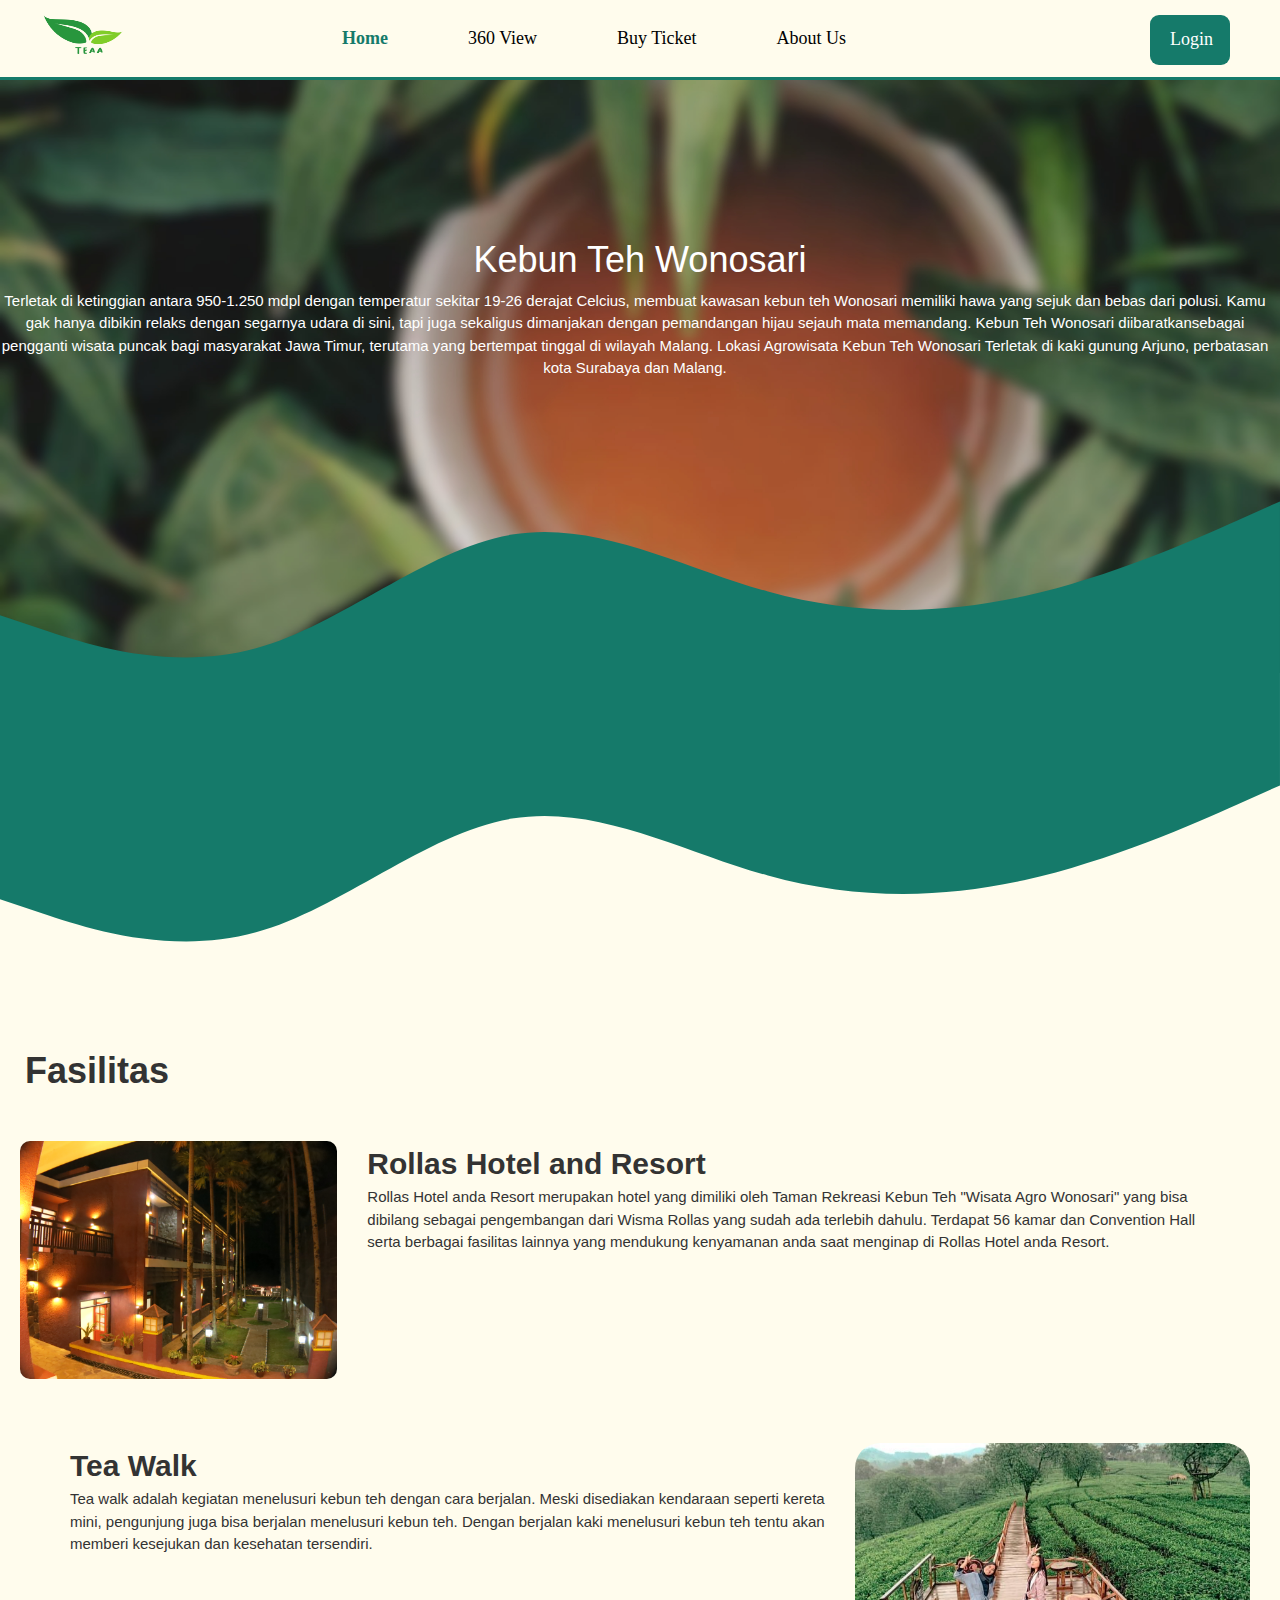
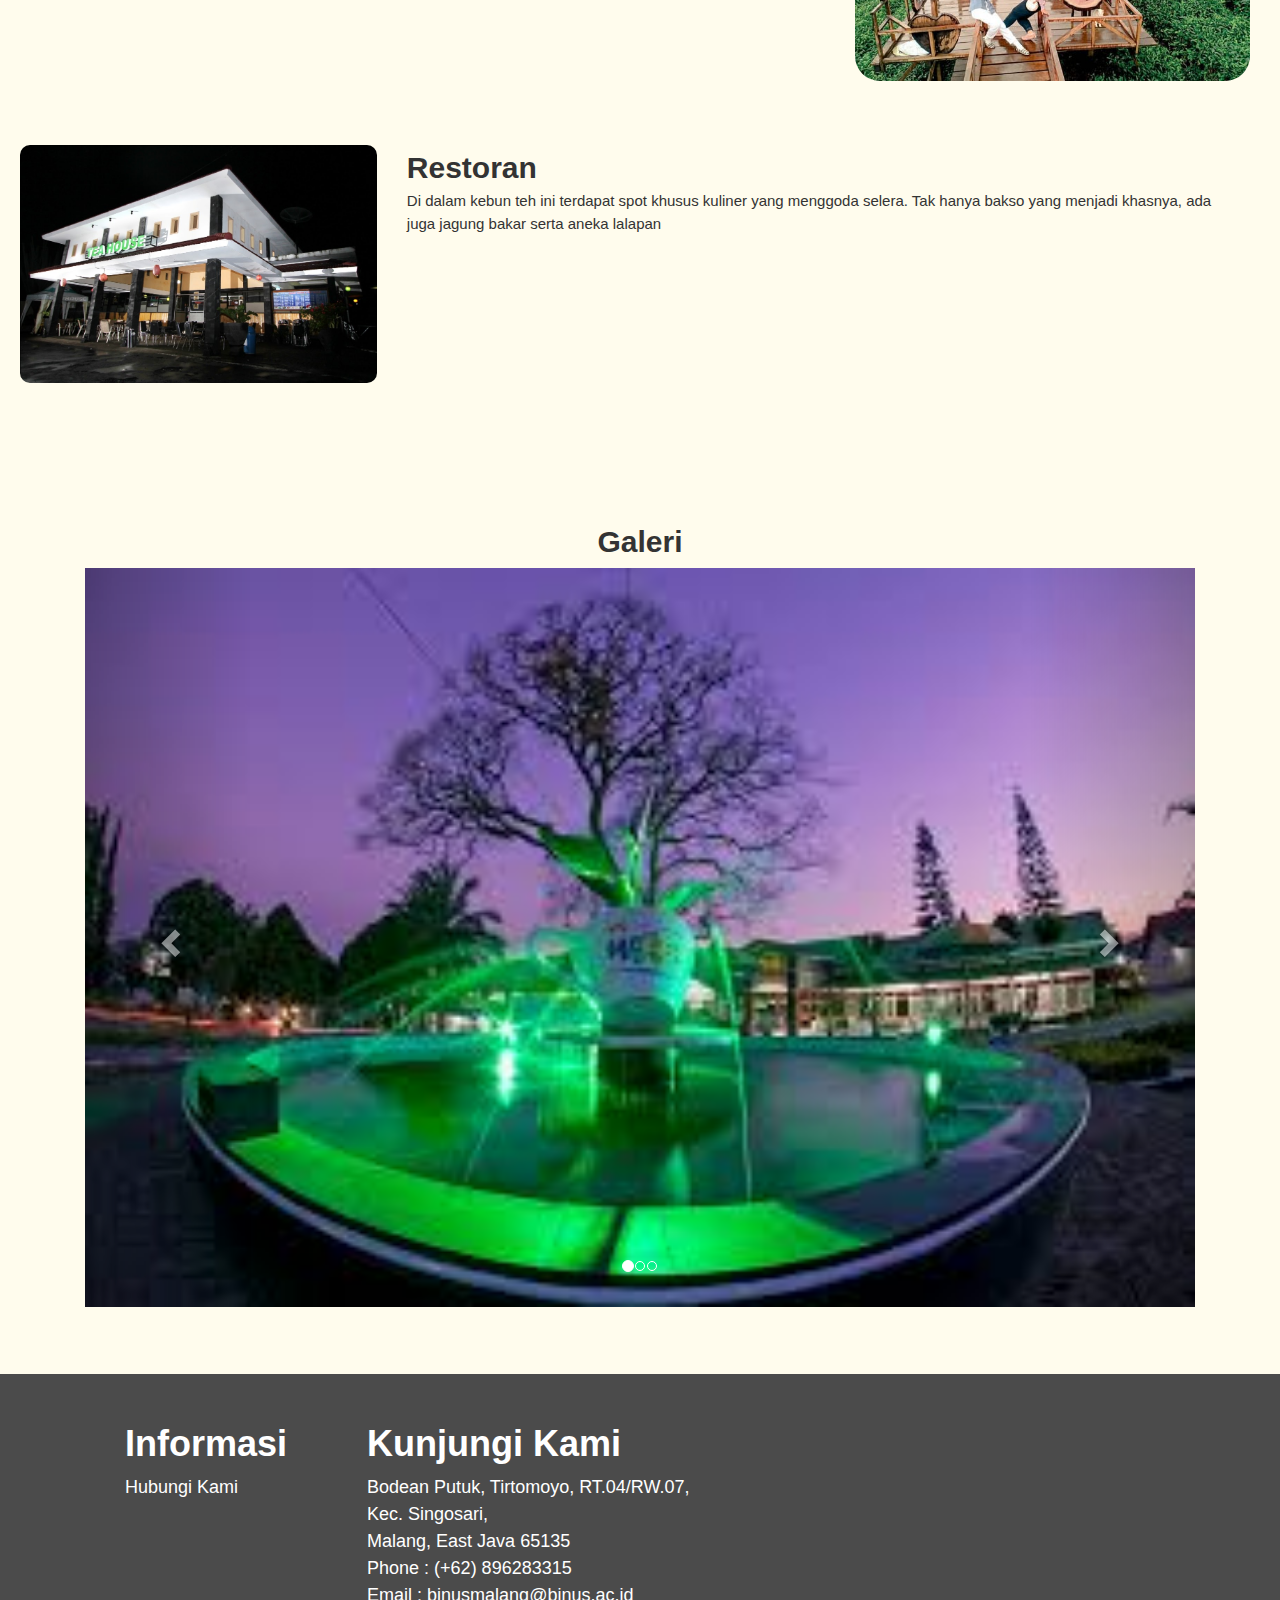
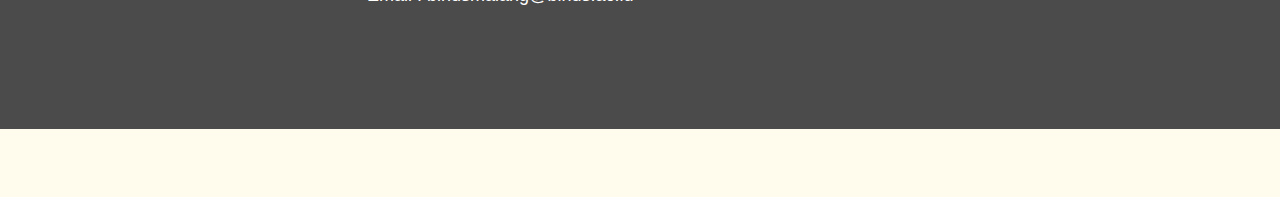
<file: index.html>
<!DOCTYPE html>
<html lang="en">
<head>
    <meta charset="UTF-8">
    <meta http-equiv="X-UA-Compatible" content="IE=edge">
    <meta name="viewport" content="width=device-width, initial-scale=1">
    <title>Homepage</title>

    <!--Bootstrap CSS-->
    <link rel="stylesheet" href="frontend/Bootstrap/css/bootstrap.css">
    <link rel="stylesheet" href="frontend/Bootstrap/css/bootstrap-grid.css">
    <link rel="stylesheet" href="frontend/Bootstrap/css/bootstrap-grid.min.css">
    <link rel="stylesheet" href="frontend/Bootstrap/css/bootstrap-grid.rtl.css">
    <link rel="stylesheet" href="https://maxcdn.bootstrapcdn.com/bootstrap/3.4.1/css/bootstrap.min.css">

    <!--Style-->
    <link rel="stylesheet" href="frontend/styles/stylepage.css">
    <link rel="stylesheet" href="https://www.w3schools.com/w3css/4/w3.css">
    <script src="https://ajax.googleapis.com/ajax/libs/jquery/3.5.1/jquery.min.js"></script>
    <script src="https://maxcdn.bootstrapcdn.com/bootstrap/3.4.1/js/bootstrap.min.js"></script>
</head>

<body class="backgro">

    <!--Navbar-->
    <div class="topnav">
      <img class="image_logo" src="frontend/Photo/logo2.jpeg" alt="Logo">   
      <a class="active" href="index.html"><strong>Home</strong></a>
      <a  href="360degree.html">360 View</a>
      <a href="buytiket.html">Buy Ticket</a>
      <a href= "AboutUs.html">About Us</a>
      <a href="login2.html" class="btn btn-primary"
          role="button"
          >Login</a>
  </div>

  
      <!--introduction-->
      <header class="text-center">
        <div class="backgroundimg">
        <div class="judul">
          <h1>Kebun Teh Wonosari</h1>
          <p>Terletak di ketinggian antara 950-1.250 mdpl dengan temperatur sekitar 19-26 derajat Celcius, membuat
            kawasan kebun teh Wonosari memiliki hawa yang sejuk dan bebas dari polusi. Kamu gak hanya dibikin relaks
            dengan segarnya udara di sini, tapi juga sekaligus dimanjakan dengan pemandangan hijau sejauh mata memandang. 
            Kebun Teh Wonosari diibaratkansebagai pengganti wisata puncak bagi masyarakat Jawa Timur, terutama yang bertempat 
            tinggal di wilayah Malang. Lokasi Agrowisata Kebun Teh Wonosari Terletak di kaki gunung Arjuno, perbatasan kota 
            Surabaya dan Malang.</p>
         </div>
           </div>
          </div>
      </header>


       <!--slicer-->
       <svg xmlns="http://www.w3.org/2000/svg" viewBox="0 0 1440 320">
        <path fill="#157a6a" fill-opacity="1" d="M0,160L48,176C96,192,192,224,288,197.3C384,171,480,85,576,69.3C672,53,768,107,864,133.3C960,160,1056,160,1152,138.7C1248,117,1344,75,1392,53.3L1440,32L1440,320L1392,320C1344,320,1248,320,1152,320C1056,320,960,320,864,320C768,320,672,320,576,320C480,320,384,320,288,320C192,320,96,320,48,320L0,320Z"></path>
      </svg>
      <svg xmlns="http://www.w3.org/2000/svg" viewBox="0 0 1440 320">
        <path fill="#157a6a" fill-opacity="1" d="M0,160L48,176C96,192,192,224,288,197.3C384,171,480,85,576,69.3C672,53,768,107,864,133.3C960,160,1056,160,1152,138.7C1248,117,1344,75,1392,53.3L1440,32L1440,0L1392,0C1344,0,1248,0,1152,0C1056,0,960,0,864,0C768,0,672,0,576,0C480,0,384,0,288,0C192,0,96,0,48,0L0,0Z"></path>
      </svg>


       <!--First text-->
       <div class="faci">
        <h1><b>Fasilitas</b></h1>
       </div>
       <!--Fasility 1-->
       <div class="fasility1">
         <img class="img1" src="frontend/Photo/yoi.jpg" alt="" width="412" height="238" allowfullscreen="">
          <p >
            <b>Rollas Hotel and Resort</b><br>
            Rollas Hotel anda Resort merupakan hotel yang dimiliki oleh Taman Rekreasi Kebun Teh "Wisata Agro Wonosari" yang bisa
            dibilang sebagai pengembangan dari Wisma Rollas yang sudah ada terlebih dahulu. Terdapat 56 kamar dan Convention Hall 
            serta berbagai fasilitas lainnya yang mendukung kenyamanan anda saat menginap di Rollas Hotel anda Resort.
          </p>
        </div>
        <div class="facility2">
            <p>
              <b>Tea Walk</b><br>
              Tea walk adalah kegiatan menelusuri kebun teh dengan cara berjalan. Meski disediakan kendaraan seperti kereta mini,
              pengunjung juga bisa berjalan menelusuri kebun teh. Dengan berjalan kaki menelusuri kebun teh tentu akan memberi 
              kesejukan dan kesehatan tersendiri.
            </p>
            <img class="imagur2" src="frontend/Photo/teawalk.jpg" alt="" width="412" height="238">
          </div>

          <div class="facility3">
            <img class="img3" src="frontend/Photo/restoran.JPG" alt=""  width="412" height="238">
            <p>
              <b>Restoran</b><br>
              Di dalam kebun teh ini terdapat spot khusus kuliner yang menggoda selera. Tak hanya bakso yang menjadi khasnya,
              ada juga jagung bakar serta aneka lalapan
            </p>
          </div>

    
        <!--Galeri-->

        <div class="container"> 
          <h2><b>Galeri</b></h2>  
          <div id="myCarousel" class="carousel slide" data-ride="carousel">
            <!-- Indicators -->
            <ol class="carousel-indicators">
              <li data-target="#myCarousel" data-slide-to="0" class="active"></li>
              <li data-target="#myCarousel" data-slide-to="1"></li>
              <li data-target="#myCarousel" data-slide-to="2"></li>
            </ol>
 
            
            <!-- Wrapper for slides -->
            <div class="carousel-inner">
              <div class="item active">
                <img src="frontend/Photo/airmancur.jpg" alt="Los Angeles" style="width:100%;">
              </div>
        
              <div class="item">
                <img src="frontend/Photo/kebunteh1.jpg" alt="Chicago" style="width:100%;">
              </div>
            
              <div class="item">
                <img src="frontend/Photo/kebunteh2.jpg" alt="New york" style="width:100%;">
              </div>
            </div>
 
            
            <!-- Left and right controls -->
            <a class="left carousel-control" href="#myCarousel" data-slide="prev">
              <span class="glyphicon glyphicon-chevron-left"></span>
              <span class="sr-only">Previous</span>
            </a>
            <a class="right carousel-control" href="#myCarousel" data-slide="next">
              <span class="glyphicon glyphicon-chevron-right"></span>
              <span class="sr-only">Next</span>
            </a>
          </div>
        </div>
        <br><br><br>

        
               <!--Footer page-->
               <div class="footer-dark">
              <footer>
        <div class="container ">
            <div class="rowes">
                <div class="item">
                    <h3>Informasi</h3>
                    <ul>
                        <li><a href="#">Hubungi Kami</a></li>
                    </ul>
                </div>
                <div class="item">
                    <h3>Kunjungi Kami</h3>
                    <ul>
                        <li><a href="#">Bodean Putuk, Tirtomoyo, RT.04/RW.07,  </a></li>
                        <li><a href="#">Kec. Singosari,</a></li>
                        <li><a href="#">Malang, East Java 65135</a></li>
                        <li><a href="#">Phone : (+62) 896283315</a></li>
                        <li><a href="#">Email : binusmalang@binus.ac.id</a></li>
                    </ul>
                </div>
                <div class="maps">
                  <iframe src="https://www.google.com/maps/embed?pb=!1m14!1m8!1m3!1d15810.8438477921!2d112.6422814!3d-7.8203873!3m2!1i1024!2i768!4f13.1!3m3!1m2!1s0x0%3A0x1b4684ca99aa8076!2sKEBUN%20TEH%20WONOSARI%20(WISATA%20AGRO%20WONOSARI)!5e0!3m2!1sid!2sid!4v1622510606137!5m2!1sid!2sid" width="412" height="238" style="border:0;" allowfullscreen="" loading="lazy"></iframe>
                </div>
            </div>
        </div>
    </footer>
</div>
    <!--Java CSS-->
    <script type="text/javascript" src="frontend/Bootstrap/js/bootstrap.bundle.js"></script>
    <script type="text/javascript" src="frontend/styles/transitionpage.js"></script>
</body>
</html>
</file>
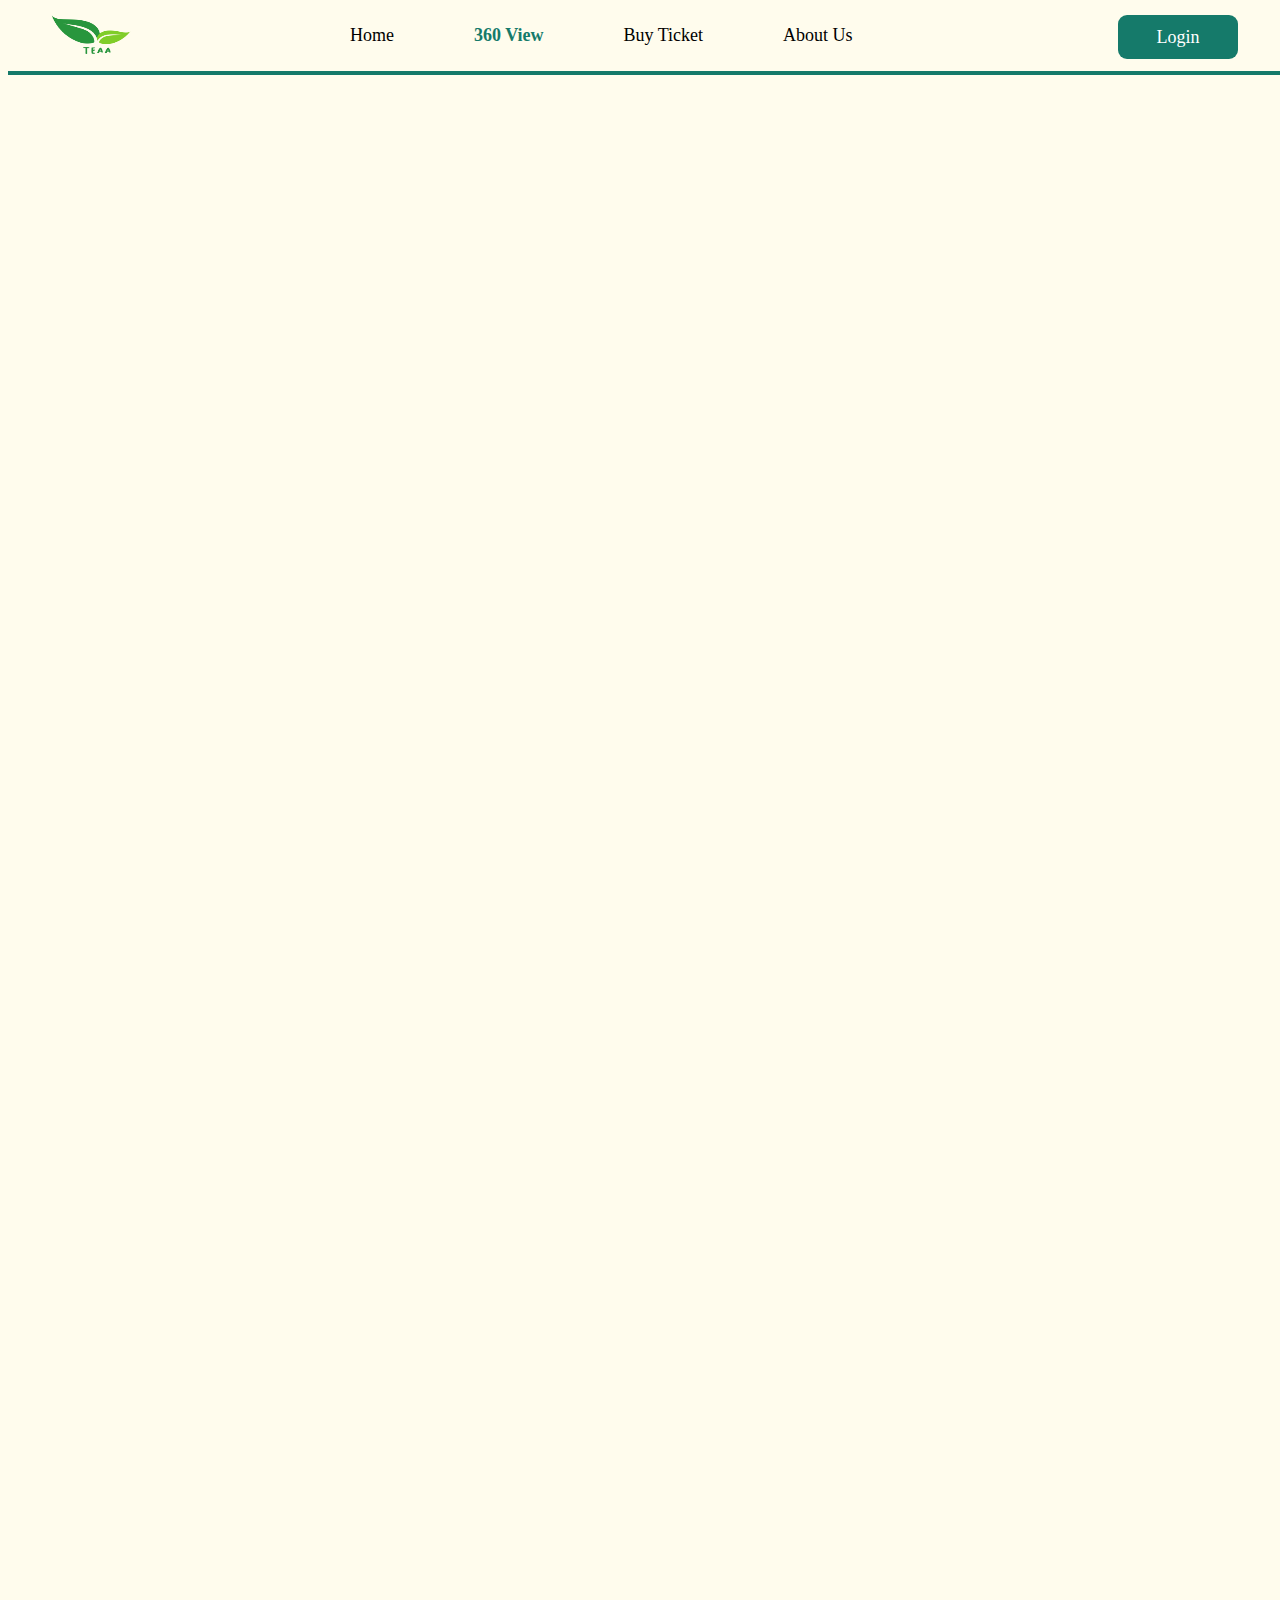
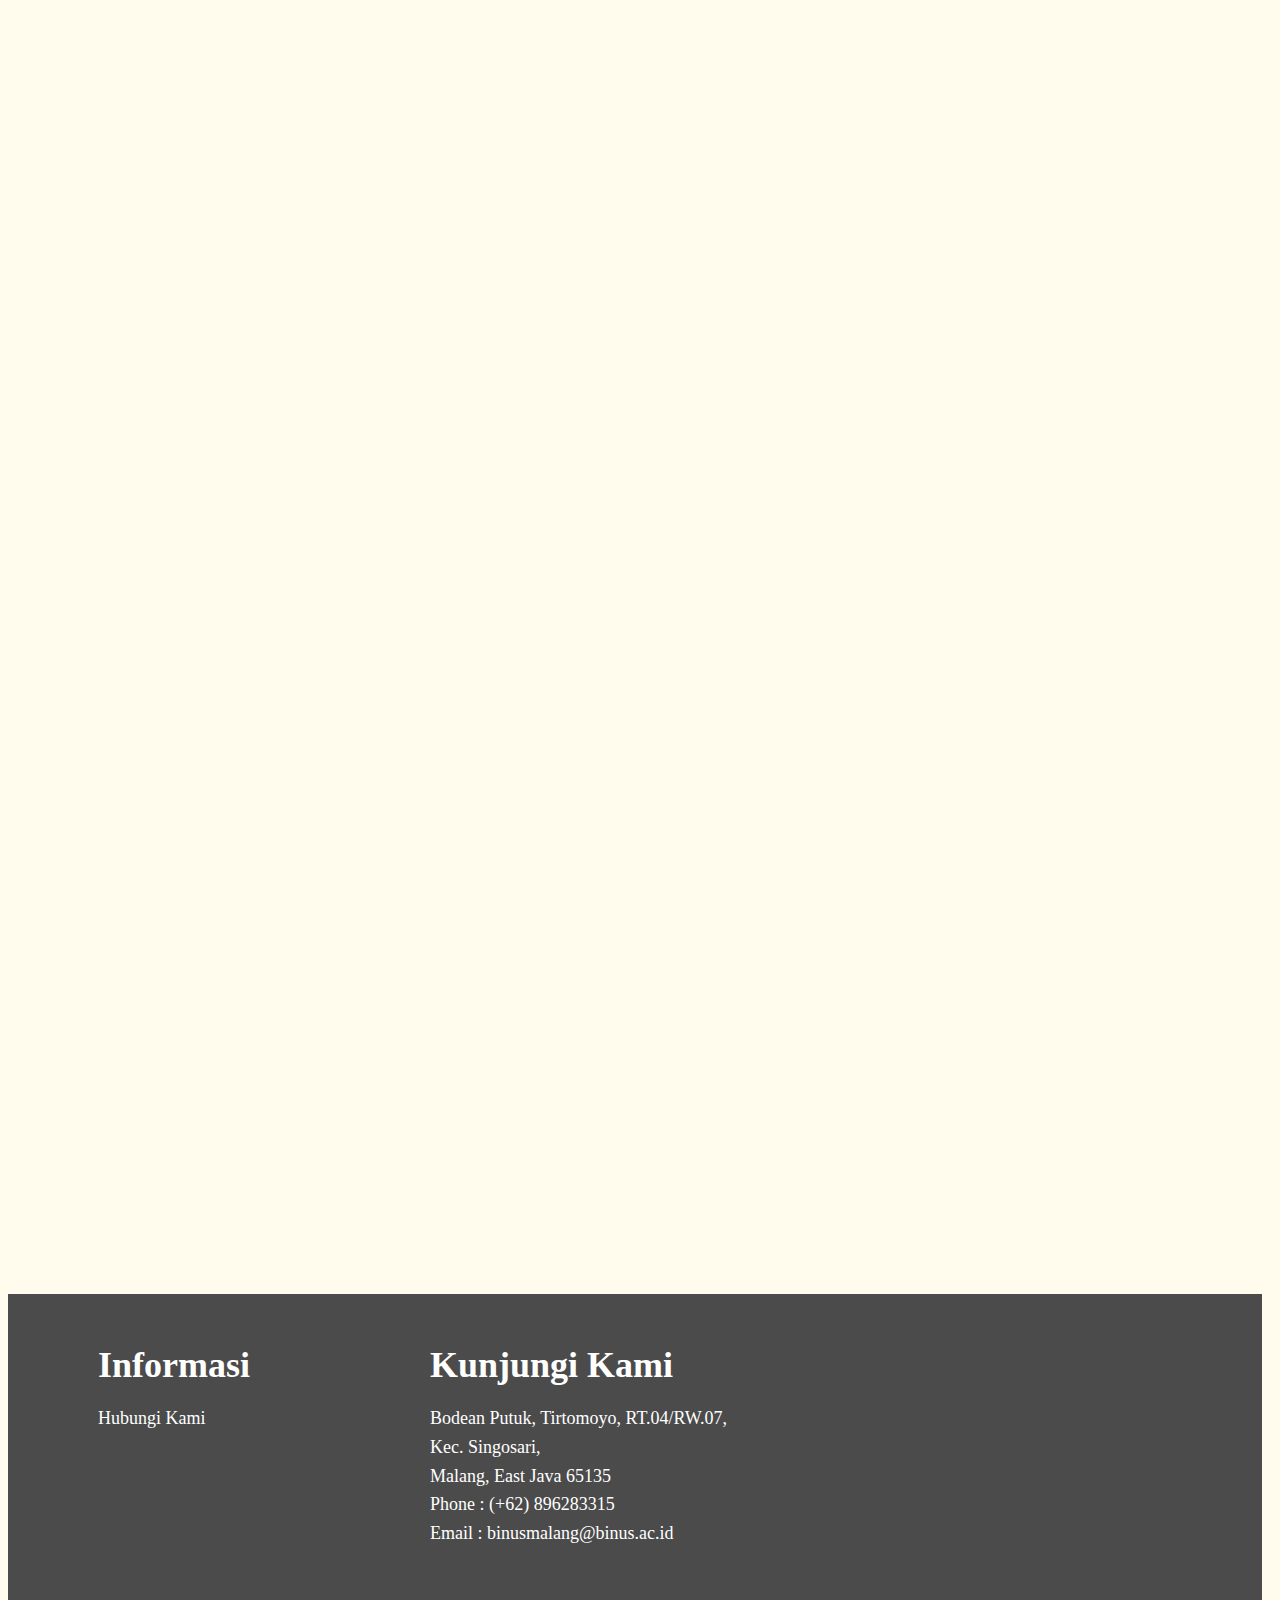
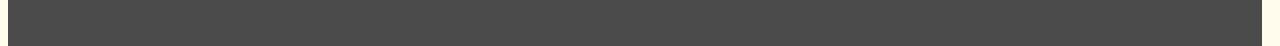
<file: 360degree.html>
<!DOCTYPE html>
<html lang="en">
  <head>
    <meta charset="UTF-8" />
    <title>360view</title>
    <link
      rel="stylesheet"
      type="text/css"
      href="frontend/styles/360style.css"
    />
  </head>
  <body>
    <div class="topnav">
      <img class="image_logo" src="frontend/Photo/logo2.jpeg" alt="Logo" />

      <a href="index.html">Home</a>
      <a class="active" href="360degree.html"><strong>360 View</strong></a>
      <a href="buytiket.html">Buy Ticket</a>
      <a href="AboutUs.html">About Us</a>
      <a
        href="login2.html"
        class="btn btn-primary"
        role="button"
        data-bs-toggle="button"
        >Login</a
      >
    </div>

    <div class="isi">
      <br />
      <br />
      <br />
      <br />
      <br />
      <br />
      <iframe
        src="https://www.google.com/maps/embed?pb=!4v1622131360326!6m8!1m7!1sCAoSLEFGMVFpcE9vX0tBWTJRUUlWYkx0OWg3WlNsbUl2azI5SG1Qb3Q4aGJlRjVS!2m2!1d-7.820765000000001!2d112.6413922!3f260!4f10!5f0.7820865974627469"
        width="550"
        height="450"
        style="border: 0"
        allowfullscreen=""
        loading="lazy"
      ></iframe>

      <iframe
        src="https://www.google.com/maps/embed?pb=!4v1622131210887!6m8!1m7!1sCAoSLEFGMVFpcE1hakVieUtlalFPeEJ1d0tEWXM1RDdiZUp4anhwMTFuWU5KYW9w!2m2!1d-7.8216135!2d112.6425772!3f40!4f0!5f0.7820865974627469"
        width="550"
        height="450"
        style="border: 0"
        allowfullscreen=""
        loading="lazy"
      ></iframe>

      <iframe
        src="https://www.google.com/maps/embed?pb=!4v1622131451494!6m8!1m7!1sCAoSLEFGMVFpcE14MXplUFhLZHpmdnB0bTh1dWozZTYwYTZUd1oxQkc4UUtIcU1W!2m2!1d-7.820363299999999!2d112.6435934!3f280!4f10!5f0.7820865974627469"
        width="550"
        height="450"
        style="border: 0"
        allowfullscreen=""
        loading="lazy"
      ></iframe>

      <iframe
        src="https://www.google.com/maps/embed?pb=!4v1622131471814!6m8!1m7!1sCAoSLEFGMVFpcFBjWHlFRlFCOTVuNF95RVVoMjR1NzBxaXFJajdJX1RtNUw5MEZx!2m2!1d-7.820363299999999!2d112.6435934!3f20!4f0!5f0.7820865974627469"
        width="550"
        height="450"
        style="border: 0"
        allowfullscreen=""
        loading="lazy"
      ></iframe>

      <iframe
        src="https://www.google.com/maps/embed?pb=!4v1622131497922!6m8!1m7!1sCAoSLEFGMVFpcE5RelNIV1JJOXNHQnlBOUg4dWhtYXJrSy1tVS1TUWNtZkxOZ0Ja!2m2!1d-7.830519000000001!2d112.697103!3f0!4f0!5f0.7820865974627469"
        width="550"
        height="450"
        style="border: 0"
        allowfullscreen=""
        loading="lazy"
      ></iframe>

      <iframe
        src="https://www.google.com/maps/embed?pb=!4v1622131517023!6m8!1m7!1sCAoSLEFGMVFpcE5zcXpRVDFxOWRSajAzaXVxTERLbU85ekhWSFA5a3RzWUZxVnNz!2m2!1d-7.8226472!2d112.6417167!3f300!4f10!5f0.7820865974627469"
        width="550"
        height="450"
        style="border: 0"
        allowfullscreen=""
        loading="lazy"
      ></iframe>

      <iframe
        src="https://www.google.com/maps/embed?pb=!4v1622131537108!6m8!1m7!1sCAoSLEFGMVFpcFBieDdIdU9zNVlSYktjTHI1Q0tVUU9ueGFON2hkSzdHa2lGdTZK!2m2!1d-7.8034634!2d112.626494!3f280!4f0!5f0.7820865974627469"
        width="550"
        height="450"
        style="border: 0"
        allowfullscreen=""
        loading="lazy"
      ></iframe>

      <iframe
        src="https://www.google.com/maps/embed?pb=!4v1622131554366!6m8!1m7!1sCAoSLEFGMVFpcE1CZk9BOU1NQzcxM1A2dWh3bDktQjM5QUV2My1TLU9xNm81RjFP!2m2!1d-7.8216135!2d112.6425772!3f0!4f20!5f0.7820865974627469"
        width="550"
        height="450"
        style="border: 0"
        allowfullscreen=""
        loading="lazy"
      ></iframe>

      <iframe
        src="https://www.google.com/maps/embed?pb=!4v1622131578634!6m8!1m7!1sCAoSLEFGMVFpcE9uMVBfZDk5UFF4TG0zQ25vWXFwX0JoYmhUek9jdENFck12Z0w0!2m2!1d-7.830519000000001!2d112.697103!3f40!4f0!5f0.7820865974627469"
        width="550"
        height="450"
        style="border: 0"
        allowfullscreen=""
        loading="lazy"
      ></iframe>

      <iframe
        src="https://www.google.com/maps/embed?pb=!4v1622131600033!6m8!1m7!1sCAoSLEFGMVFpcFBfYkhtbGVQWldYaTk2VFhpR2dvZ21SUVlSNGhFRGxBVWdjSUMz!2m2!1d-7.820150699999999!2d112.6434504!3f120!4f0!5f0.7820865974627469"
        width="550"
        height="450"
        style="border: 0"
        allowfullscreen=""
        loading="lazy"
      ></iframe>

      <iframe
        src="https://www.google.com/maps/embed?pb=!4v1622131634360!6m8!1m7!1s_G7GsELVWdrX_YH5kFzCPw!2m2!1d-7.820407698821756!2d112.6424499556096!3f274.7161!4f0!5f0.7820865974627469"
        width="550"
        height="450"
        style="border: 0"
        allowfullscreen=""
        loading="lazy"
      ></iframe>
      <br />
      <br />
      <br />
      <br />
    </div>
    <div class="footer-dark">
      <footer>
        <div class="container">
          <div class="row">
            <div class="item">
              <h3>Informasi</h3>
              <ul>
                <li><a href="#">Hubungi Kami</a></li>
              </ul>
            </div>
            <div class="item">
              <h3>Kunjungi Kami</h3>
              <ul>
                <li><a href="#">Bodean Putuk, Tirtomoyo, RT.04/RW.07, </a></li>
                <li><a href="#">Kec. Singosari,</a></li>
                <li><a href="#">Malang, East Java 65135</a></li>
                <li><a href="#">Phone : (+62) 896283315</a></li>
                <li><a href="#">Email : binusmalang@binus.ac.id</a></li>
              </ul>
            </div>
            <div class="maps">
              <iframe
                src="https://www.google.com/maps/embed?pb=!1m14!1m8!1m3!1d15810.8438477921!2d112.6422814!3d-7.8203873!3m2!1i1024!2i768!4f13.1!3m3!1m2!1s0x0%3A0x1b4684ca99aa8076!2sKEBUN%20TEH%20WONOSARI%20(WISATA%20AGRO%20WONOSARI)!5e0!3m2!1sid!2sid!4v1622516277674!5m2!1sid!2sid"
                width="412"
                height="238"
                style="border: 0"
                allowfullscreen=""
                loading="lazy"
              ></iframe>
            </div>
          </div>
        </div>
      </footer>
    </div>
  </body>
</html>
</file>
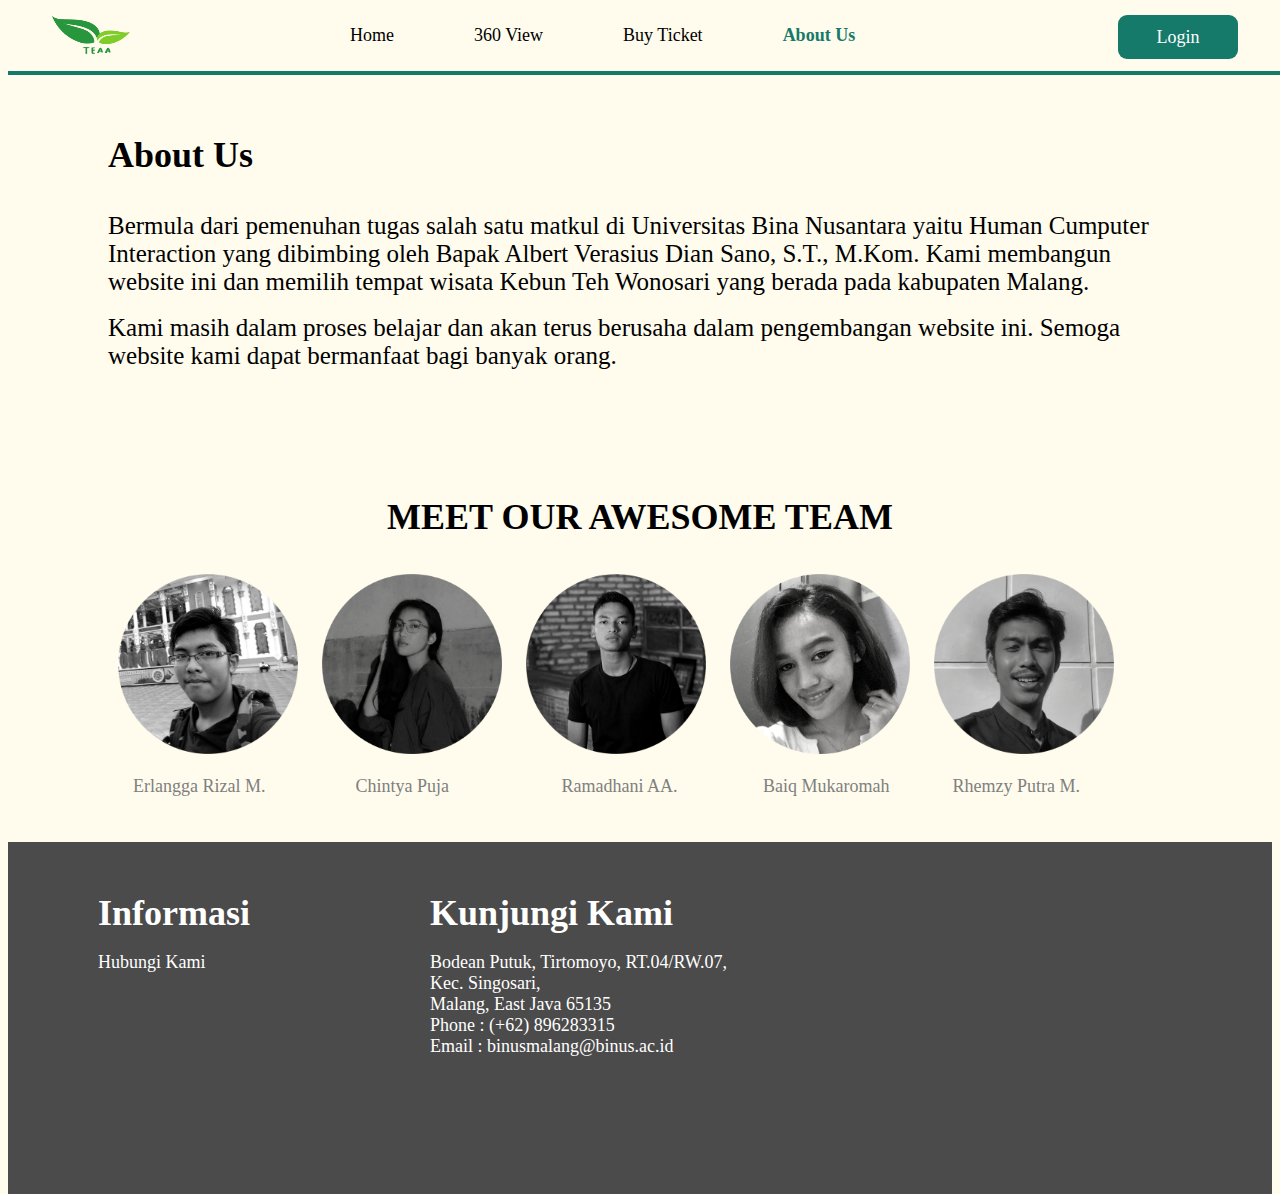
<file: AboutUs.html>
<!DOCTYPE html>
<html lang="en">
  <head>
    <meta charset="UTF-8" />
    <title>About Us</title>
    <link
      rel="stylesheet"
      type="text/css"
      href="frontend/styles/AboutStyle.css"
    />
  </head>
  <body>
    <body>
      <div class="topnav">
        <img class="image_logo" src="frontend/Photo/logo2.jpeg" alt="Logo" />

        <a href="index.html">Home</a>
        <a href="360degree.html">360 View</a>
        <a href="buytiket.html"> Buy Ticket</a>
        <a class="active" href="AboutUs.html"><strong>About Us</strong></a>
        <a
          href="login2.html"
          class="btn btn-primary"
          role="button"
          data-bs-toggle="button"
          >Login</a
        >
      </div>

      <div class="utama">
        <br />
        <br />
        <br />
        <br />
        <br />

        <p href="#"><strong>About Us</strong></p>
        <text
          >Bermula dari pemenuhan tugas salah satu matkul di Universitas Bina
          Nusantara yaitu Human Cumputer Interaction yang dibimbing oleh Bapak
          Albert Verasius Dian Sano, S.T., M.Kom. Kami membangun website ini dan
          memilih tempat wisata Kebun Teh Wonosari yang berada pada kabupaten
          Malang.</text
        >
        <br />
        <br />
        <text
          >Kami masih dalam proses belajar dan akan terus berusaha dalam
          pengembangan website ini. Semoga website kami dapat bermanfaat bagi
          banyak orang.</text
        >
        <br />
        <br />
        <br />
        <br />
        <br />
        <br />
        <br />
        <br />
        <center><strong>MEET OUR AWESOME TEAM</strong></center>
        <br />
        <br />
        <img
          class="image_team"
          src="frontend/Photo/er.png"
          alt="anggota team"
        />
        <img
          class="image_team"
          src="frontend/Photo/tya.png"
          alt="anggota team"
        />
        <img
          class="image_team"
          src="frontend/Photo/rama.png"
          alt="anggota team"
        />
        <img
          class="image_team"
          src="frontend/Photo/putri.png"
          alt="anggota team"
        />
        <img
          class="image_team"
          src="frontend/Photo/rhemzy.png"
          alt="anggota team"
        />
        <br />
      </div>
      <div class="nama">
        <p>&emsp; &emsp; Erlangga Rizal M. &emsp; &emsp;</p>
        <p>&emsp; &emsp; Chintya Puja &emsp; &emsp;</p>
        <p>&emsp; &emsp; &emsp; Ramadhani AA.</p>
        <p>&emsp; &emsp; &emsp; &emsp;Baiq Mukaromah&emsp; &emsp; &emsp;</p>
        <p>Rhemzy Putra M.</p>
        <br />
        <br />
        <br />
        <br />
      </div>

      <div class="footer-dark">
        <footer>
          <div class="container">
            <div class="row">
              <div class="item">
                <h3>Informasi</h3>
                <ul>
                  <li><a href="#">Hubungi Kami</a></li>
                </ul>
              </div>
              <div class="item">
                <h3>Kunjungi Kami</h3>
                <ul>
                  <li>
                    <a href="#">Bodean Putuk, Tirtomoyo, RT.04/RW.07, </a>
                  </li>
                  <li><a href="#">Kec. Singosari,</a></li>
                  <li><a href="#">Malang, East Java 65135</a></li>
                  <li><a href="#">Phone : (+62) 896283315</a></li>
                  <li><a href="#">Email : binusmalang@binus.ac.id</a></li>
                </ul>
              </div>
              <div class="maps">
                <iframe
                  src="https://www.google.com/maps/embed?pb=!1m14!1m8!1m3!1d15810.8438477921!2d112.6422814!3d-7.8203873!3m2!1i1024!2i768!4f13.1!3m3!1m2!1s0x0%3A0x1b4684ca99aa8076!2sKEBUN%20TEH%20WONOSARI%20(WISATA%20AGRO%20WONOSARI)!5e0!3m2!1sid!2sid!4v1622516277674!5m2!1sid!2sid"
                  width="412"
                  height="238"
                  style="border: 0"
                  allowfullscreen=""
                  loading="lazy"
                ></iframe>
              </div>
            </div>
          </div>
        </footer>
      </div>
    </body>
  </body>
</html>
</file>
<file: frontend/styles/stylepage.css>
.backgro {
  background-color: rgba(255, 252, 237, 1);
}

.imagor1 {
  position: absolute;
  width: 476px;
  height: 300px;
  left: 50px;
  top: 950px;

  border-radius: 25px;
}

.topnav {
  background-color: rgba(255, 252, 237, 1);
  overflow: hidden;
  border-bottom: 3px solid rgba(21, 122, 106, 1);
  top: 0;
  position: fixed;
  width: 100%;
  z-index: 1;
  display: block;
}
.image_logo {
  background-color: rgba(255, 252, 237, 1);
  width: 84px;
  height: 65px;
  float: left;
  margin-left: 42px;
  margin-right: 152px;
}

.topnav a {
  margin-left: 48px;
  font-family: regular;
  float: left;
  color: black;
  display: block;
  background-color: rgba(255, 252, 237, 1);
  text-align: center;
  padding: 25px 16px;
  text-decoration: none;
  font-size: 18px;
}

.topnav .btn-primary {
  width: 80px;
  height: 50px;
  border: 0px;
  border-radius: 9px;
  margin-right: 50px;
  float: right;
  padding: 12px 20px;
  font-size: 18px;
  color: white;
  background-color: rgba(21, 122, 106, 1);
  margin-top: 15px;
  margin-bottom: 10px;
}

.topnav .btn-primary:hover {
  color: white;
  opacity: 0.1px;
}

button:hover {
  opacity: 0.9;
}

.topnav a:hover {
  color: rgba(21, 122, 106, 1);
}

.topnav a.active {
  color: rgba(21, 122, 106, 1);
}

.backgroundimg {
  background-image: url("../Photo/Logo_3.jpg");
  margin-top: -68px;
  padding: 180px 0 165px;
  margin-bottom: -200px;
  background-size: cover;
}
.judul {
  margin-top: 10%;
  margin-bottom: 10%;
  color: rgb(255, 255, 255);
}

.judul p {
  font-size: 15px;
  margin-right: 10px;
}

.faci {
  margin-left: 25px;
  margin-bottom: 50px;
}

.fasility1 {
  display: flex;
  width: 100%;
  position: relative;
  justify-content: space-between;
  padding: 0px 20px;
  float: left;
}

.fasility1 b {
  font-size: 30px;
}

.fasility1 p {
  padding: 0px 30px;
}

.img1 {
  border-radius: 10px;
}

.facility2 {
  display: flex;
  float: right;
  margin-top: 5%;
}

.facility2 b {
  font-size: 30px;
}

.facility2 p {
  padding-left: 50px;
  margin-left: 20px;
}

.imagur2 {
  border-radius: 25px;
  margin-right: 30px;
}

.facility3 {
  display: flex;
  width: 100%;
  position: relative;
  justify-content: space-between;
  padding: 0px 20px;
  float: left;
  margin-top: 5%;
}

.facility3 b {
  font-size: 30px;
}

.facility3 p {
  padding: 0px 30px;
}

.img3 {
  border-radius: 10px;
}
.slide {
  display: none;
  border-radius: 10px;
}

.container h2 {
  text-align: center;
  margin-top: 40%;
}

.footer-dark {
  padding: 50px 0;
  color: white;
  background-color: rgba(75, 75, 75, 1);
}

.footer-dark h3 {
  margin-top: 0;
  margin-bottom: 10px;
  font-weight: bold;
  font-size: 36px;
}

.footer-dark ul {
  padding: 0;
  list-style: none;

  font-size: 18px;
  margin-bottom: 0;
}

.footer-dark ul a {
  color: white;
  text-decoration: none;
}

.footer-dark ul a:hover {
  opacity: 0.8;
}

.footer-dark .maps {
  margin-bottom: 10px;
  margin-left: 10px;
}
.rowes {
  display: flex;
  flex-wrap: wrap;
}

.item h3 {
  width: 100%;
  padding: 0px 40px;
}
.item ul {
  width: 100%;
  padding: 0px 40px;
}
</file>
<file: frontend/styles/360style.css>
body{
    background-color: rgba(255, 252, 237, 1);  
}
html, body, section
{
    position: relative;
    height: 100%;
}
.topnav{
    background-color: rgba(255, 252, 237, 1);
    overflow: hidden;
    border-bottom: 4px solid rgba(21, 122, 106, 1);
    top: 0;
    position: fixed;
    width: 100%;
  
    display: block;
}
.image_logo{
    background-color: rgba(255, 252, 237, 1);
    width: 84px;
    height: 65px;
    float:left;
    margin-left: 42px;
    margin-right: 152px;
}

.topnav a {
    margin-left: 48px;
    font-family: regular;
    float: left;
    color: black;
    display: block;
    background-color: rgba(255, 252, 237, 1) ;
    text-align: center;
    padding: 25px 16px;
    text-decoration: none;
    font-size: 18px;
    
  }

  .topnav .btn-primary{
    width: 80px;
    height: 20px;
      border: 0px;
      border-radius: 9px;
      margin-right: 50px;
      float: right;
      padding: 12px 20px;
      font-size: 18px;
      color: white;
      background-color: rgba(21, 122, 106, 1);
      margin-top: 15px;
      margin-bottom: 10px;
      
    }
    
    .topnav .btn-primary:hover{
      color: white;
      opacity: 0.1px;
    }

.topnav a:hover
{
  color: rgba(21, 122, 106, 1);
}

  .topnav a.active {
    
    color: rgba(21, 122, 106, 1);
  }

.isi{
  margin-left: 60px;
}

.footer-dark {
  padding:50px 0;
  margin-right: 10px;
  color:white;
  background-color:rgba(75, 75, 75, 1);
}

.footer-dark h3 {
  margin-top:0;
  margin-bottom:10px;
  font-weight:bold;
  font-size:36px;
}

.footer-dark ul {
  padding:0;
  list-style:none;
  line-height:1.6;
  font-size:18px;
  margin-bottom:0;
}

.footer-dark ul a {
  color:white;
  text-decoration:none;
 
}

.footer-dark ul a:hover {
  opacity:0.8;
}

.footer-dark .maps {
  margin-bottom:10px;
}
.row{
  display: flex;
  flex-wrap: wrap;
}

.item h3{
  width: 100%;
  padding: 0px 90px;
}
.item ul{
  width: 100%;
  padding: 0px 90px;
}
</file>
<file: frontend/styles/AboutStyle.css>
body {
  background-color: rgba(255, 252, 237, 1);
}
html,
body,
section {
  position: relative;
  height: 100%;
}
.topnav {
  background-color: rgba(255, 252, 237, 1);
  overflow: hidden;
  border-bottom: 4px solid rgba(21, 122, 106, 1);
  top: 0;
  position: fixed;
  width: 100%;

  display: block;
}
.image_logo {
  background-color: rgba(255, 252, 237, 1);
  width: 84px;
  height: 65px;
  float: left;
  margin-left: 42px;
  margin-right: 152px;
}

.topnav a {
  margin-left: 48px;
  font-family: regular;
  float: left;
  color: black;
  display: block;
  background-color: rgba(255, 252, 237, 1);
  text-align: center;
  padding: 25px 16px;
  text-decoration: none;
  font-size: 18px;
}

.topnav .btn-primary {
  width: 80px;
  height: 20px;
  border: 0px;
  border-radius: 9px;
  margin-right: 50px;
  float: right;
  padding: 12px 20px;
  font-size: 18px;
  color: white;
  background-color: rgba(21, 122, 106, 1);
  margin-top: 15px;
  margin-bottom: 10px;
}

.topnav .btn-primary:hover {
  color: white;
  opacity: 0.1px;
}

.topnav a:hover {
  color: rgba(21, 122, 106, 1);
}

.topnav a.active {
  color: rgba(21, 122, 106, 1);
}

.utama {
  margin-left: 100px;
  margin-right: 100px;
}
.utama p {
  font-size: 36px;
}

.utama text {
  font-size: 25px;
}

.image_team {
  width: 180px;
  height: 180px;
  padding: 0px 10px;
}

.nama {
  width: 100%;
  padding: 0px 80px;
  color: gray;
  font-size: 18px;
  display: flex;
  flex-wrap: wrap;
}

.nama2 {
  width: 100%;
  padding: 0px 90px;
  color: gray;
  font-size: 18px;
  display: flex;
  flex-wrap: wrap;
}

center {
  font-size: 36px;
}
.footer-dark {
  padding: 50px 0;
  color: white;
  background-color: rgba(75, 75, 75, 1);
}

.footer-dark h3 {
  margin-top: 0;
  margin-bottom: 10px;
  font-weight: bold;
  font-size: 36px;
}

.footer-dark ul {
  padding: 0;
  list-style: none;

  font-size: 18px;
  margin-bottom: 0;
}

.footer-dark ul a {
  color: white;
  text-decoration: none;
}

.footer-dark ul a:hover {
  opacity: 0.8;
}

.footer-dark .maps {
  margin-bottom: 10px;
}
.row {
  display: flex;
  flex-wrap: wrap;
}

.item h3 {
  width: 100%;
  padding: 0px 90px;
}
.item ul {
  width: 100%;
  padding: 0px 90px;
}
</file>
